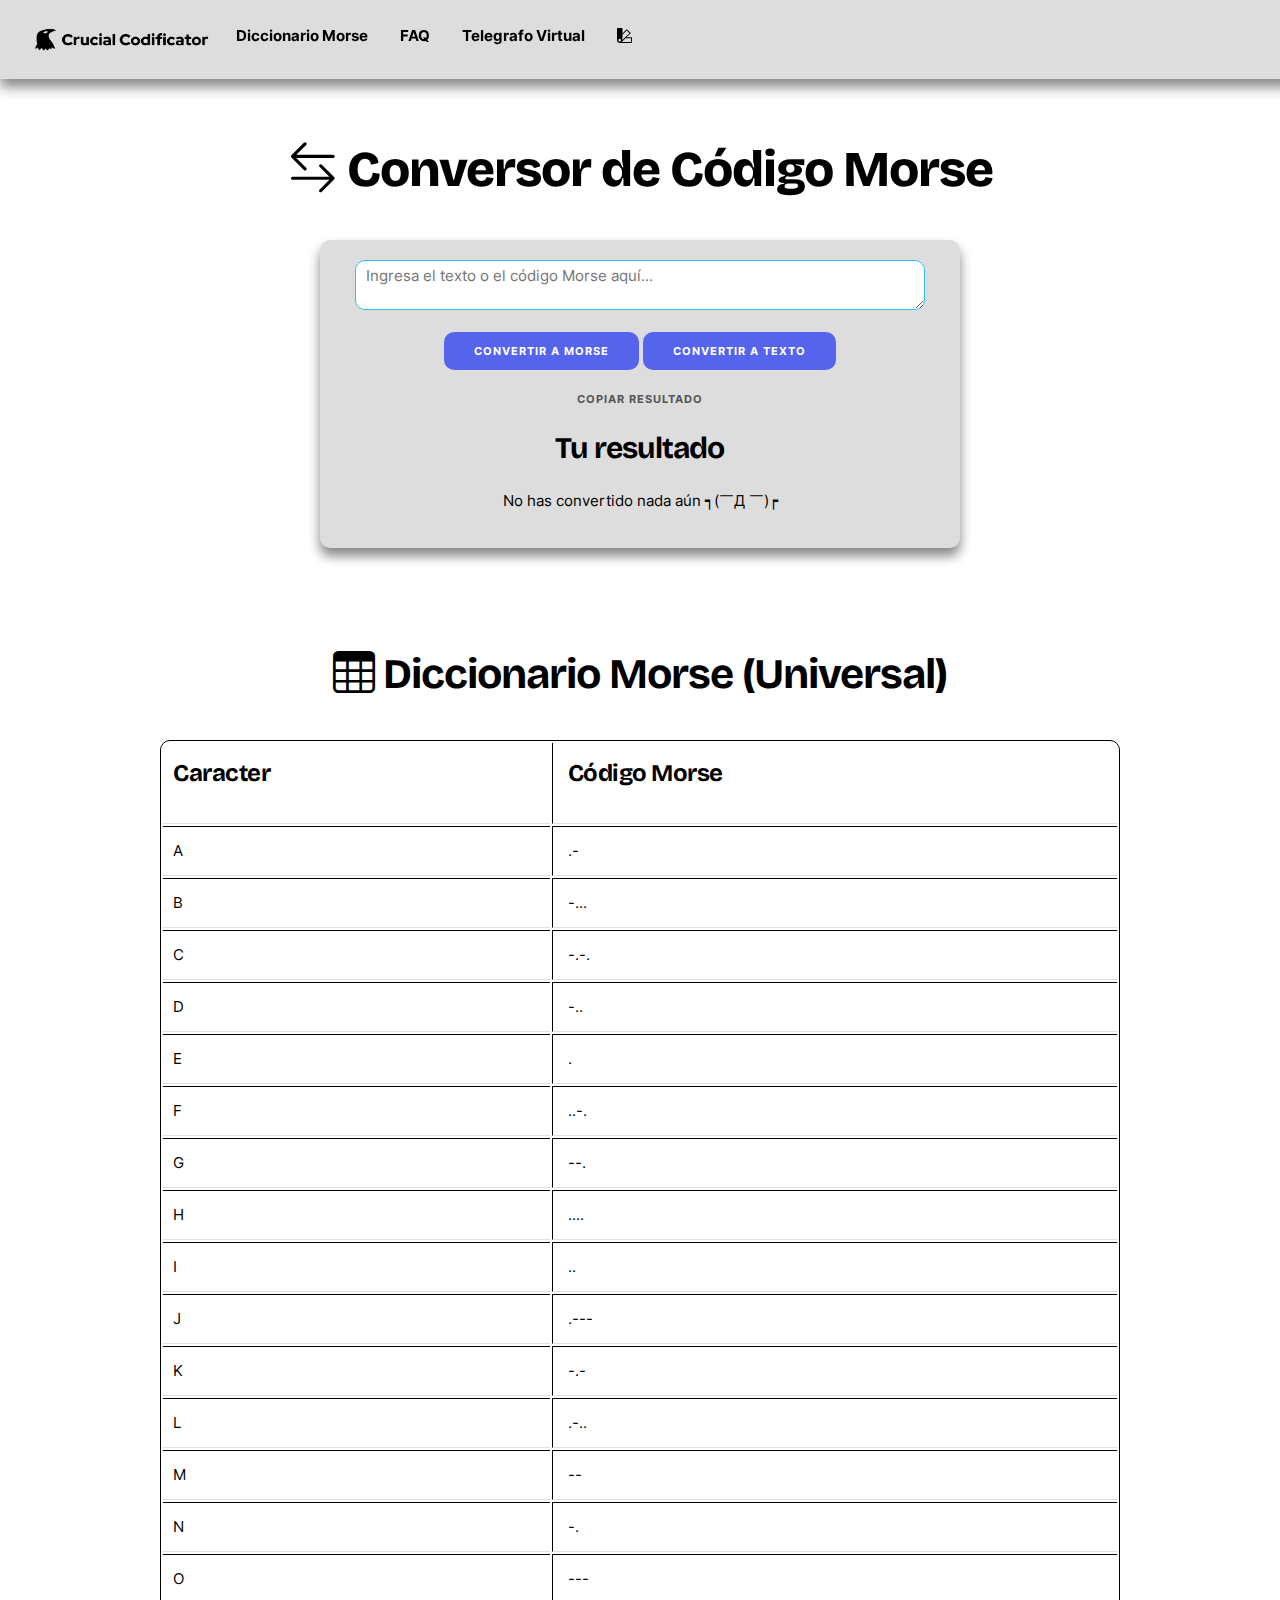
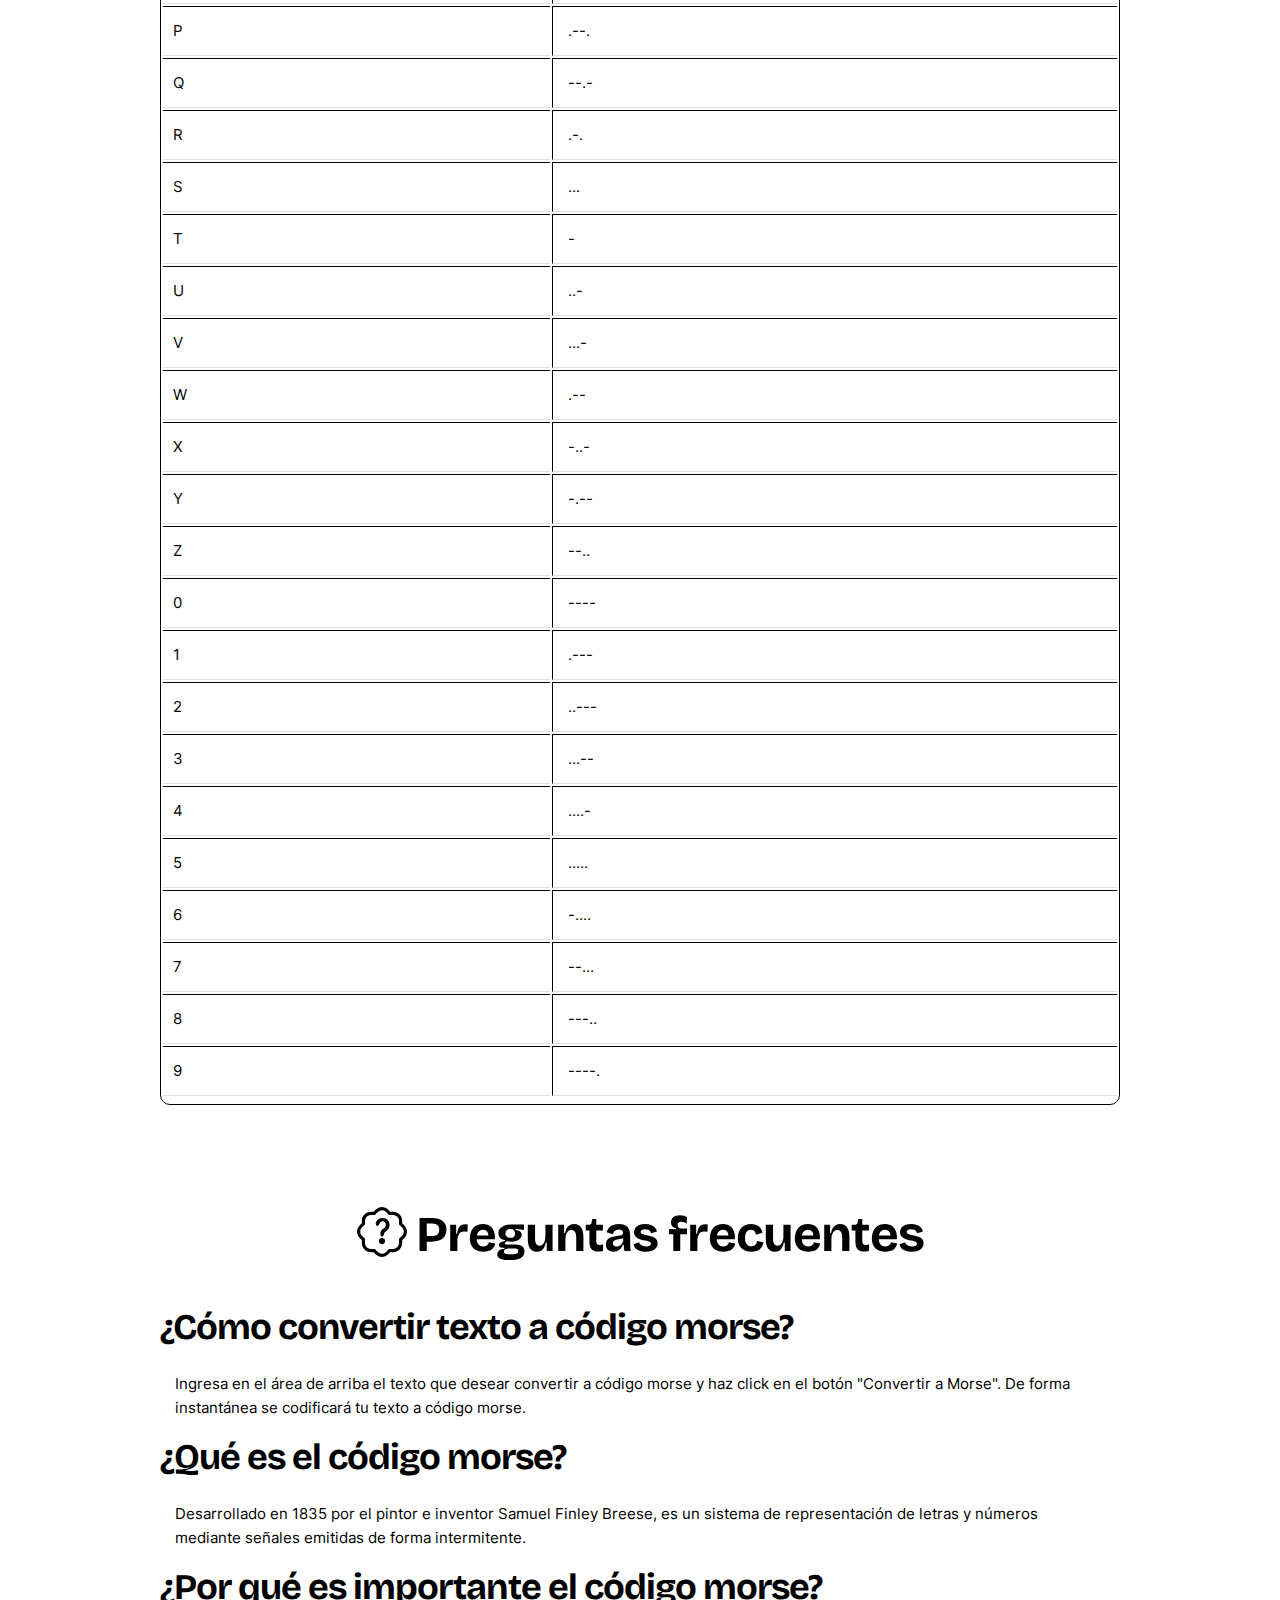
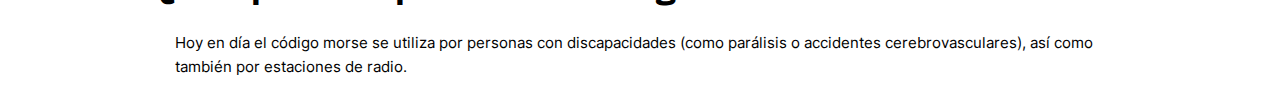
<file: index.html>
<!DOCTYPE html>
<html type="text/html" lang="es">

<head>

    <!-- Necesidades básicas de la página
  ––––––––––––––––––––––––––––––––––––––––––––––––––-->
    <meta http-equiv="Content-Type" content="text/html;charset=UTF-8">
    <title>Crucial Codificator | Conversor de Código Morse</title>
    <meta name="description" content="Codifica texto a morse y viceversa de forma instantánea, fácil y sencilla.">
    <meta name="author" content="Crucial Software">
    <meta property="og:image" content="assets/img/share-img.webp">
    <meta name="twitter:card" content="summary">
    <meta name="twitter:title" content="Crucial Codificator">
    <meta name="twitter:description"
        content="Codifica texto a morse y viceversa de forma instantánea, fácil y sencilla.">
    <meta name="twitter:image" content="assets/img/share-img.webp">

    <!-- Metas móviles específicos
  ––––––––––––––––––––––––––––––––––––––––––––––––––-->
    <meta name="viewport" content="width=device-width, initial-scale=1">

    <!-- CSS
  ––––––––––––––––––––––––––––––––––––––––––––––––––-->
    <link rel="stylesheet" href="https://cdnjs.cloudflare.com/ajax/libs/animate.css/4.1.1/animate.min.css"
        type="text/css">
    <link rel="stylesheet" href="assets/css/styles.css" type="text/css">

    <!-- Favicon
  ––––––––––––––––––––––––––––––––––––––––––––––––––-->
    <link rel="shortcut icon" href="assets/img/favicon.ico" type="image/x-icon">

</head>

<body class="animate__animated animate__fadeIn">
    <noscript>
        <h3>
            <i class="bi bi-exclamation-triangle"></i>
            Tu navegador no admite o no es compatible con JavaScript
        </h3>
        <p>Para utilizar las funcionalidades completas de este sitio es necesario tener JavaScript habilitado. Aquí están las <a href="https://www.enable-javascript.com/es/">
            instrucciones para habilitar JavaScript en tu navegador web</a></p>
    </noscript>

    <nav class="navbar" id="nav">
        <div class="logo">
            <a href="index.html"><img class="logo" src="assets/img/logo.png" alt="Crucial Codificator"></a>
        </div>
        <a class="navbar-btn n-btn-desktop" href="#diccionario-morse" title="Diccionario Morse">Diccionario Morse</a>
        <a class="navbar-btn n-btn-desktop" href="#faq" title="Preguntas frecuentes">FAQ</a>
        <a class="navbar-btn n-btn-desktop" href="javascript:void(0);" onclick="abrirTelegrafo()"
            title="Telegrafo Virtual">Telegrafo
            Virtual</a>
        <a class="navbar-btn n-btn-responsive" href="#diccionario-morse" title="Diccionario Morse"><i
                class="bi bi-table"></i></a>
        <a class="navbar-btn n-btn-responsive" href="#faq" title="Preguntas frecuentes"><i
                class="bi bi-patch-question"></i></a>
        <a class="navbar-btn n-btn-responsive" href="javascript:void(0);" onclick="abrirTelegrafo()"
            title="Telegrafo Virtual"><i class="bi bi-soundwave"></i></a>
        <a class="navbar-btn" href="javascript:void(0);" id="openModalLink" title="Cambiar tema"><i
                class="bi bi-palette2"></i></a>
    </nav>

    <main>

        <h1 class="title">
            <i class="bi bi-arrow-left-right"></i> Conversor de Código Morse
        </h1>

        <div class="container conv-container">
            <div>
                <textarea required autofocus id="entrada" class="input"
                    placeholder="Ingresa el texto o el código Morse aquí..."></textarea>
                <div class="btn-container">
                    <button class="btn morse-btn" onclick="convertirTextoACodigo()"
                        title="Convertir el texto introducido a código Morse">Convertir a Morse</button>
                    <button class="btn text-btn" onclick="convertirCodigoATexto()"
                        title="Convertir el Morse introducido a texto">Convertir a Texto</button>
                    <br>
                    <button id="copyButton" class="btn-secondary" title="Copiar resultado a tu portapapeles">Copiar
                        resultado</button>
                </div>
            </div>

            <h4 class="result-label">Tu resultado</h4>

            <p id="resultado" class="result">No has convertido nada aún ┑(￣Д ￣)┍</p>

        </div>

        <div id="modal" class="modal">
            <div class="modal-content">
                <span id="closeModalButton" title="Cerrar" class="close"><i class="bi bi-x-circle"></i></span>
                <h3>Establecer tema del codificador</h3>
                <p>Escoge un tema de tu gusto para personalizar el aspecto de Crucial Codificator.</p>

                <div class="btn-container">
                    <button class="btn-theme" data-theme="light-coral" title="Coral Claro">
                        <span style="color: var(--light-coral);"><i class="bi bi-circle-fill"></i></span> Coral
                        Claro</button>
                    <button class="btn-theme" data-theme="majorelle-blue" title="Azul Majorelle">
                        <span style="color: var(--majorelle-blue);"><i class="bi bi-circle-fill"></i></span> Azul
                        Majorelle</button>
                    <button class="btn-theme" data-theme="ut-orange" title="Naranja UT">
                        <span style="color: var(--ut-orange);"><i class="bi bi-circle-fill"></i></span> Naranja
                        UT</button>
                    <button class="btn-theme" data-theme="mikado-yellow" title="Amarillo Mikado">
                        <span style="color: var(--mikado-yellow);"><i class="bi bi-circle-fill"></i></span> Amarillo
                        Mikado</button>
                    <button class="btn-theme" data-theme="viridian" title="Verde Viridiana">
                        <span style="color: var(--viridian);"><i class="bi bi-circle-fill"></i></span> Verde
                        Viridiana</button>
                    <button class="btn-theme" data-theme="amethyst" title="Amatista">
                        <span style="color: var(--amethyst);"><i class="bi bi-circle-fill"></i></span> Amatista</button>
                    <button class="btn-theme" data-theme="walnut-brown" title="Marrón Nuez">
                        <span style="color: var(--walnut-brown);"><i class="bi bi-circle-fill"></i></span> Marrón
                        Nuez</button>
                    <button class="btn-theme" data-theme="charcoal" title="Gris Carbón">
                        <span style="color: var(--charcoal);"><i class="bi bi-circle-fill"></i></span> Gris
                        Carbón</button>
                </div>
                Tema actual: <span id="currentThemeName"><i class="bi bi-circle-fill"></i> N/A</span>
            </div>
        </div>
        <div id="overlay" class="overlay"></div>
    </main>

    <section id="diccionario-morse">
        <h2 class="section-title">
            <i class="bi bi-table"></i> Diccionario Morse (Universal)
        </h2>

        <article>
            <table class="container">
                <tr>
                    <th>
                        <h5>
                            Caracter
                        </h5>
                    </th>
                    <th>
                        <h5>Código Morse</h5>
                    </th>
                </tr>
                <tr>
                    <td>A</td>
                    <td>.-</td>
                </tr>
                <tr>
                    <td>B</td>
                    <td>-...</td>
                </tr>
                <tr>
                    <td>C</td>
                    <td>-.-.</td>
                </tr>
                <tr>
                    <td>D</td>
                    <td>-..</td>
                </tr>
                <tr>
                    <td>E</td>
                    <td>.</td>
                </tr>
                <tr>
                    <td>F</td>
                    <td>..-.</td>
                </tr>
                <tr>
                    <td>G</td>
                    <td>--.</td>
                </tr>
                <tr>
                    <td>H</td>
                    <td>....</td>
                </tr>
                <tr>
                    <td>I</td>
                    <td>..</td>
                </tr>
                <tr>
                    <td>J</td>
                    <td>.---</td>
                </tr>
                <tr>
                    <td>K</td>
                    <td>-.-</td>
                </tr>
                <tr>
                    <td>L</td>
                    <td>.-..</td>
                </tr>
                <tr>
                    <td>M</td>
                    <td>--</td>
                </tr>
                <tr>
                    <td>N</td>
                    <td>-.</td>
                </tr>
                <tr>
                    <td>O</td>
                    <td>---</td>
                </tr>
                <tr>
                    <td>P</td>
                    <td>.--.</td>
                </tr>
                <tr>
                    <td>Q</td>
                    <td>--.-</td>
                </tr>
                <tr>
                    <td>R</td>
                    <td>.-.</td>
                </tr>
                <tr>
                    <td>S</td>
                    <td>...</td>
                </tr>
                <tr>
                    <td>T</td>
                    <td>-</td>
                </tr>
                <tr>
                    <td>U</td>
                    <td>..-</td>
                </tr>
                <tr>
                    <td>V</td>
                    <td>...-</td>
                </tr>
                <tr>
                    <td>W</td>
                    <td>.--</td>
                </tr>
                <tr>
                    <td>X</td>
                    <td>-..-</td>
                </tr>
                <tr>
                    <td>Y</td>
                    <td>-.--</td>
                </tr>
                <tr>
                    <td>Z</td>
                    <td>--..</td>
                </tr>
                <tr>
                    <td>0</td>
                    <td>----</td>
                </tr>
                <tr>
                    <td>1</td>
                    <td>.---</td>
                </tr>
                <tr>
                    <td>2</td>
                    <td>..---</td>
                </tr>
                <tr>
                    <td>3</td>
                    <td>...--</td>
                </tr>
                <tr>
                    <td>4</td>
                    <td>....-</td>
                </tr>
                <tr>
                    <td>5</td>
                    <td>.....</td>
                </tr>
                <tr>
                    <td>6</td>
                    <td>-....</td>
                </tr>
                <tr>
                    <td>7</td>
                    <td>--...</td>
                </tr>
                <tr>
                    <td>8</td>
                    <td>---..</td>
                </tr>
                <tr>
                    <td>9</td>
                    <td>----.</td>
                </tr>
            </table>
        </article>
    </section>

    <section id="faq">
        <h1 class="section-title">
            <i class="bi bi-patch-question"></i> Preguntas frecuentes
        </h1>

        <article class="container">
            <h3>¿Cómo convertir texto a código morse?</h3>

            <p>Ingresa en el área de arriba el texto que desear convertir a código morse y haz click en el botón
                "Convertir a Morse". De forma instantánea se codificará tu texto a código morse.</p>
        </article>

        <article class="container">
            <h3>¿Qué es el código morse?</h3>

            <p>Desarrollado en 1835 por el pintor e inventor Samuel Finley Breese, es un sistema de representación de
                letras y números mediante señales emitidas de forma intermitente.
        </article>

        <article class="container">
            <h3>¿Por qué es importante el código morse?</h3>

            <p>Hoy en día el código morse se utiliza por personas con discapacidades (como parálisis o accidentes
                cerebrovasculares), así como también por estaciones de radio.</p>
        </article>

    </section>

    <audio type="audio/mp3" id="soundDot" src="assets/snds/soundDot.mp3"></audio>
    <audio type="audio/mp3" id="soundDash" src="assets/snds/soundDash.mp3"></audio>

    <script type="text/javascript" src="assets/js/script.js"></script>
    <script type="text/javascript" src="assets/js/morse_decoder.js"></script>
    <script type="text/javascript" src="assets/js/theme_handler.js"></script>
</body>

</html>
</file>
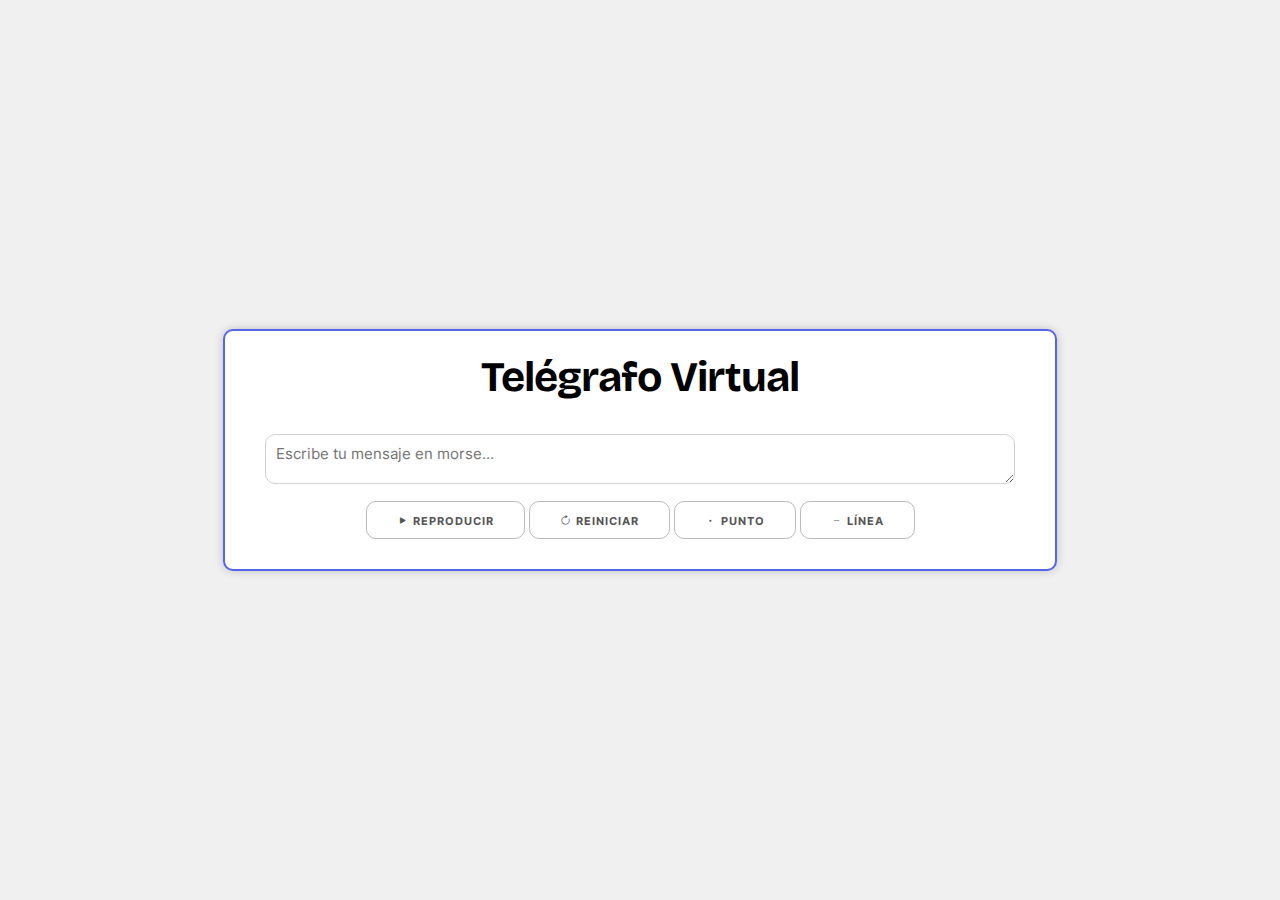
<file: telegrafo-virtual/index.html>
<!DOCTYPE html>
<html type="text/html" lang="es">

<head>

    <!-- Necesidades básicas de la página
  ––––––––––––––––––––––––––––––––––––––––––––––––––-->
    <meta charset="UTF-8">
    <title>Crucial Codificator | Telégrafo Virtual</title>
    <meta name="description" content="">
    <meta name="author" content="">

    <!-- Metas móviles específicos
  ––––––––––––––––––––––––––––––––––––––––––––––––––-->
    <meta name="viewport" content="width=device-width, initial-scale=1">

    <!-- CSS
  ––––––––––––––––––––––––––––––––––––––––––––––––––-->
    <link rel="stylesheet" href="https://cdnjs.cloudflare.com/ajax/libs/animate.css/4.1.1/animate.min.css">
    <link rel="stylesheet" href="../assets/css/telegraph.css">

    <!-- Favicon
  ––––––––––––––––––––––––––––––––––––––––––––––––––-->
    <link rel="shortcut icon" href="../assets/img/favicon.ico" type="image/x-icon">

</head>

<body class="animate__animated animate__fadeIn">

    <div class="telegraph">
        <h2>Telégrafo Virtual</h2>
        <textarea id="message" placeholder="Escribe tu mensaje en morse..."></textarea>
        <button id="playButton">
          <i class="bi bi-play-fill"></i> Reproducir</button>
        <button onclick="recargarPagina()">
          <i class="bi bi-arrow-clockwise"></i> Reiniciar</button>
        <button id="dotButton">
          <i class="bi bi-dot"></i> Punto</button>
        <button id="dashButton">
          <i class="bi bi-dash"></i> Línea</button>
    </div>
    <script src="../assets/js/virtual_telegraph.js"></script>
</body>

</html>
</file>
<file: assets/css/telegraph.css>
@import url(styles.css);

body {
    font-family: 'Inter', sans-serif;
    background-color: #f0f0f0;
    display: flex;
    justify-content: center;
    align-items: center;
    height: 100vh;
    margin: 0;
}

.telegraph {
    background-color: #fff;
    border: 2px solid var(--accent-color);
    padding: 20px;
    border-radius: 10px;
    box-shadow: 0px 0px 10px rgba(0, 0, 0, 0.2);
    text-align: center;
}

.key {
    background-color: var(--accent-color);
    width: 100px;
    height: 40px;
    margin: 10px auto;
    border-radius: 10px;
    opacity: 0.5;
}

textarea {
    resize: vertical;
    width: 95%;
    height: 50px;
    min-height: 50px;
    max-width: 95%;
    max-height: 265px;
    padding: 10px;
    margin: 10px auto;
    border-radius: 10px;
}

button {
    user-select: none;
    transition: 0.3s;
}

button:hover {
    background-color: #333;
    color: #fff;
}
</file>
<file: assets/css/styles.css>
@import url(normalize.css);
@import url(skeleton.css);
@import url(fonts.css);

:root {
    /* REGLAS PRINCIPALES */
    --primary-color: #000;
    --secondary-color: #fff;
    --accent-color: var(--majorelle-blue);

    --bgcolor: #EAF4F4;
    --bgcolor-b: #dddddd;


    /* REGLAS DE TEMAS */
    /* Rojo */
    --light-coral: #ef6f6cff;

    /* Azul */
    --majorelle-blue: #5564ebff;

    /* Naranja */
    --ut-orange: #ff8500ff;

    /* Amarillo */
    --mikado-yellow: #ffc300ff;

    /* Verde */
    --viridian: #007f5fff;

    /* Violeta */
    --amethyst: #9d4eddff;

    /* Café */
    --walnut-brown: #5e503fff;

    /* Negro */
    --charcoal: #2e4057ff;

    
    /* REGLAS DE SCROLLBAR */

    --sb-track-color: var(--bgcolor-b);
    --sb-thumb-color: var(--accent-color);
    --sb-size: 12px;

    scrollbar-color: var(--sb-thumb-color) var(--sb-track-color);
}

:root::-webkit-scrollbar {
    width: var(--sb-size)
}

:root::-webkit-scrollbar-track {
    background: var(--sb-track-color);
}

:root::-webkit-scrollbar-thumb {
    background: var(--sb-thumb-color);
    border-radius: 3.5px;
    border: 1px;
}

:root::-webkit-scrollbar-thumb:hover {
    display: unset;
}

:root::selection {
    background-color: var(--accent-color);
    color: var(--secondary-color);
}

body {
    background-color: var(--bg-color);
    color: var(--primary-color);
    margin-top: 140px;
}

h1,
h2,
h3,
h4,
h5,
h5,
h6,
th {
    font-family: 'Bricolage Grotesque';
}


p,
button,
input,
textarea,
td {
    font-family: 'Inter';
}

noscript {
    background-color: var(--mikado-yellow);
    color: var(--primary-color);
    height: 100%;
    position: fixed;
    top: 0;
    left: 0;
    width: 100%;
    z-index: 110;
    justify-content: center;
    padding: 10px 20px;
    text-align: center;
    align-items: center;
}

noscript h3, p {
    margin: 15px;
}

textarea {
    border-radius: 10px;
}

table {
    width: 40%;
    margin: auto;
    border-collapse: separate;
    border: solid var(--primary-color) 1px;
    border-radius: 10px;
}

td,
th {
    border-left: solid var(--primary-color) 1px;
    border-top: solid var(--primary-color) 1px;
}

th {
    border-top: none;
}

td:first-child,
th:first-child {
    border-left: none;
    padding: 10px;
}

.navbar {
    background-color: var(--bgcolor-b);
    color: var(--primary-color);
    position: fixed;
    top: 0;
    left: 0;
    width: 100%;
    z-index: 100;
    justify-content: space-between;
    align-items: center;
    padding: 10px 20px;
    overflow: hidden;
    box-shadow: 0 8px 12px #0000007a;
}

.navbar-btn {
    float: left;
    display: block;
    color: var(--primary-color);
    text-align: center;
    padding: 14px 16px;
    text-decoration: none;
    font-weight: 700;
    transition: 0.3s;
}

.navbar-btn:hover {
    opacity: 0.5;
}

.navbar-btn:active {
    background-color: var(--primary-color);
    color: black;
}

.n-btn-desktop {
    display: none;
    transition: 0.3s;
}

.n-btn-responsive {
    display: unset;
    font-size: 20px;
    font-weight: 700;
    text-align: center;
    justify-content: center;
    transition: 0.3s;
}

.navbar .nav-menu {
    display: none;
}

.logo img {
    display: block;
    float: left;
    width: 200px;
}

.btn {
    -webkit-user-select: none;
    user-select: none;
    background-color: var(--accent-color);
    color: var(--secondary-color);
    border: none;
    transition: 0.3s;
}

.btn-secondary {
    -webkit-user-select: none;
    user-select: none;
    border: none;
    transition: 0.3s;
}

.btn:active {
    color: var(--secondary-color);
}

.btn:hover {
    color: var(--secondary-color);
    opacity: 0.7;
}

.btn:hover:disabled {
    background-color: var(--accent-color);
    color: var(--secondary-color);
    opacity: 0.5;
    cursor: not-allowed;
}

:disabled {
    opacity: 0.5;
    cursor: not-allowed;
}

.btn-container {
    -webkit-user-select: none;
    user-select: none;
    display: inline-block;
    transition: 0.3s;
}

.result {
    background-color: #ffffff00;
    color: var(--secondary-color);
}

.title {
    -webkit-user-select: none;
    user-select: none;
    color: var(--primary-color);
    text-align: center;
    font-weight: 800;
    margin-bottom: 40px;
}

.input {
    width: 95%;
    height: 50px;
    min-height: 50px;
    max-width: 95%;
    max-height: 265px;
    resize: vertical;
}

.conv-container {
    background-color: var(--bgcolor-b);
    display: block;
    padding: 20px;
    border-radius: 10px;
    box-shadow: 0 8px 12px #0000007a;
    text-align: center;
}

.result-label {
    font-weight: bold;
}

.result {
    color: var(--primary-color);
}

.section-title {
    -webkit-user-select: none;
    user-select: none;
    margin-top: 100px;
    margin-bottom: 40px;
    text-align: center;
}

.modal {
    display: none;
    position: fixed;
    top: 50%;
    left: 50%;
    transform: translate(-50%, -50%);
    background-color: white;
    padding: 20px;
    box-shadow: 0px 0px 10px rgba(0, 0, 0, 0.5);
    z-index: 1000;
    border-radius: 10px;
    animation: fade-in 0.3s;
}

.modal-content {
    max-width: 600px;
    margin: 0 auto;
    text-align: center;
    transition: 0.3s;
}

.overlay {
    display: none;
    position: fixed;
    top: 0;
    left: 0;
    width: 100%;
    height: 100%;
    background-color: rgba(0, 0, 0, 0.7);
    z-index: 900;
    animation: fade-in 0.3s;
}

.close {
    position: absolute;
    top: 10px;
    right: 15px;
    font-size: 25px;
    font-weight: bold;
    cursor: pointer;
}

@keyframes fade-in {
    from {
        opacity: 0;
    }

    to {
        opacity: 1;
    }
}

@keyframes fade-out {
    from {
        opacity: 1;
    }

    to {
        opacity: 0;
    }
}

.modal.fade-out {
    animation: fade-out 0.3s;
}

.overlay.fade-out {
    animation: fade-out 0.3s;
}

.noscroll {
    overflow: hidden;
}

@media screen and (min-width: 655px) {
    textarea {
        height: 170px;
    }

    .n-btn-desktop {
        display: unset;
        transition: 0.3s;
    }
    
    .n-btn-responsive {
        display: none;
        transition: 0.3s;
    }
}

@media screen and (min-width: 695px) {
    textarea {
        height: 170px;
    }

    .conv-container {
        max-width: 65vw;
        transition: 0.3s;
    }
}

@media screen and (min-width: 920px) {
    .conv-container {
        max-width: 50vw;
        transition: 0.3s;
    }

    .modal-content {
        max-width: 400px;
        transition: 0.3s;
    }
}

@media screen and (min-width: 1380px) {
    .conv-container {
        max-width: 55vw;
        transition: 0.3s;
    }
}

@media screen and (min-width: 1475px) {
    .conv-container {
        max-width: 40vw;
        transition: 0.3s;
    }
}
</file>
